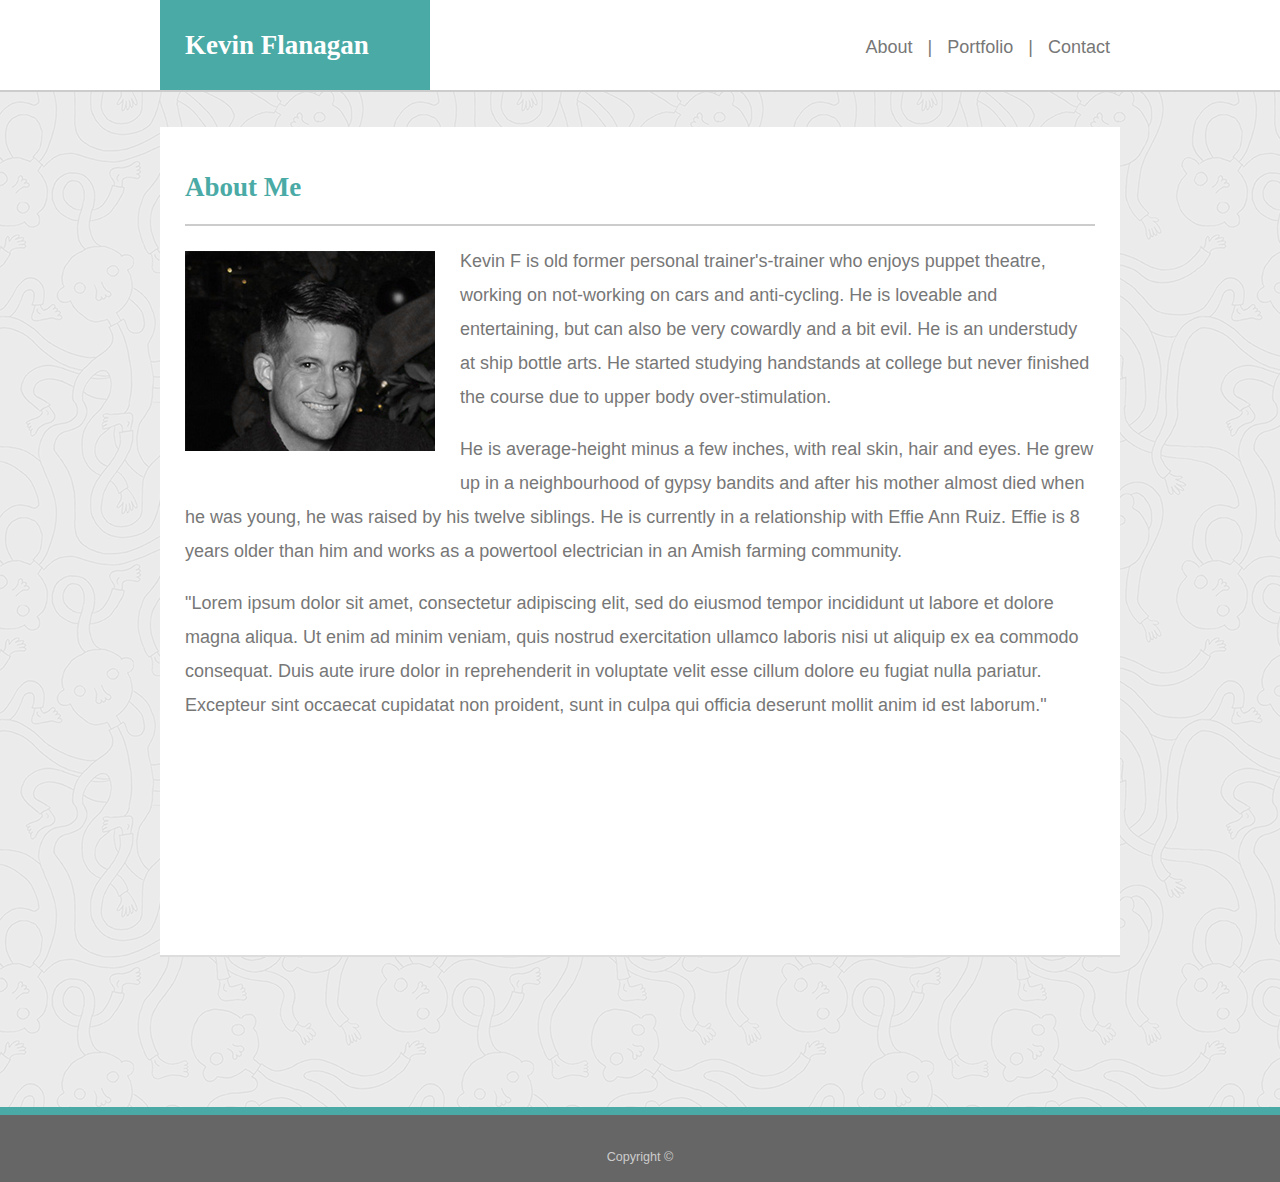
<file: index.html>
<!DOCTYPE html>
<html lang="en-us">
  <head>
    <meta charset="utf-8">
    <meta name="viewport" content="width=device-width, initial-scale=1, shrink-to-fit=no">
    <title>About Me</title>
    <!-- <link rel="stylesheet" href="assets/css/reset.css"> -->
    <link rel="stylesheet" href="assets/css/style.css" />
  </head>
  <body>
    <header class="header">
      <div class="header-container">
        <div class="name">Kevin Flanagan</div>
        <nav class="nav">         
          <a class="active" href="#">About</a> |  
          <a href="portfolio.html">Portfolio</a> |    
          <a href="contact.html">Contact</a>
        </nav>   
      </div> 
    </header>   
    
    <div class="content">
      <section class="main-section">
        <h1>About Me</h1>
        <div class="line"></div>
        <div class="main">
          <div class="headshot">
          <img src="./assets/images/profile_250x200.png" alt="face">
          </div>
          <p>
            Kevin F is old former personal trainer's-trainer who enjoys puppet
            theatre, working on not-working on cars and anti-cycling. He is
            loveable and entertaining, but can also be very cowardly and a bit
            evil. He is an understudy at ship bottle arts. He started studying
            handstands at college but never finished the course due to upper
            body over-stimulation.
          </p>
          <p>
            He is average-height minus a few inches, with real skin, hair and
            eyes. He grew up in a neighbourhood of gypsy bandits and after his
            mother almost died when he was young, he was raised by his twelve
            siblings. He is currently in a relationship with Effie Ann Ruiz.
            Effie is 8 years older than him and works as a powertool electrician
            in an Amish farming community.
          </p>
          <p>
            "Lorem ipsum dolor sit amet, consectetur adipiscing elit, sed do
            eiusmod tempor incididunt ut labore et dolore magna aliqua. Ut enim
            ad minim veniam, quis nostrud exercitation ullamco laboris nisi ut
            aliquip ex ea commodo consequat. Duis aute irure dolor in
            reprehenderit in voluptate velit esse cillum dolore eu fugiat nulla
            pariatur. Excepteur sint occaecat cupidatat non proident, sunt in
            culpa qui officia deserunt mollit anim id est laborum."
          </p>
        </div>
        <!-- main -->
      </section>
      <!--about-->
      
    </div>
    <!--content-->

    <div class="footer">
      Copyright ©
    </div>
  </body>
</html>
</file>
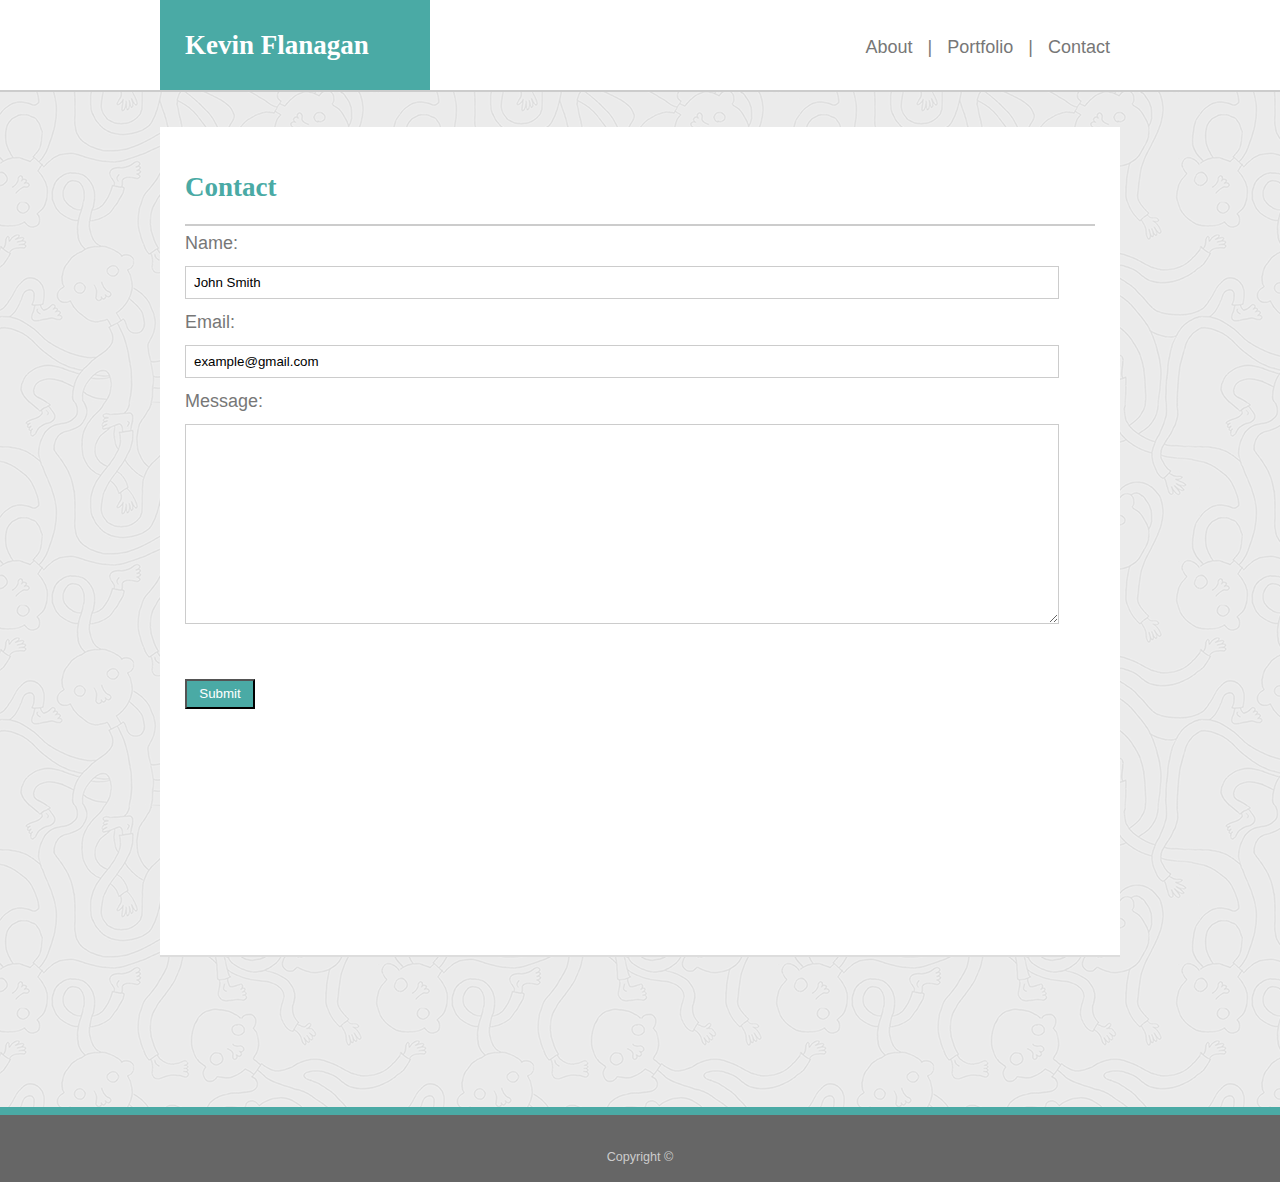
<file: contact.html>
<!DOCTYPE html>
<html lang="en-us">
  <head>
    <meta charset="utf-8" />
    <title>Contact Me</title>
    <link
      rel="stylesheet"
      type="text/css"
      media="screen"
      href="assets/css/style.css"
    />
  </head>
  <body>
      <header class="header">
          <div class="header-container">
            <div class="name">Kevin Flanagan</div>
            <nav class="nav">         
              <a href="index.html">About</a> |  
              <a href="portfolio.html">Portfolio</a> |    
              <a class="active" href="#">Contact</a>
            </nav>   
          </div> 
      </header>

    <div class="content">
      <section class="main-section">
        <h1>Contact</h1>
        <div class="line"></div>
        <div class="main">
          <form class="form">
            Name:<br />
            <input id="name" type="text" name="firstname" value="John Smith" />
            <br />
            Email:<br />
            <input id="email" type="text" name="email" value="example@gmail.com"/>
            <br />
            Message:<br />
            <textarea id="message"></textarea>
            <br /><br />
            <input class="button" type="submit" value="Submit" />
          </form>
        </div>
        <!-- main -->
      </section>
      <!--about-->
    </div>
    <!--content-->

    <div class="footer">
      Copyright ©
    </div>
  </body>
</html>
</file>
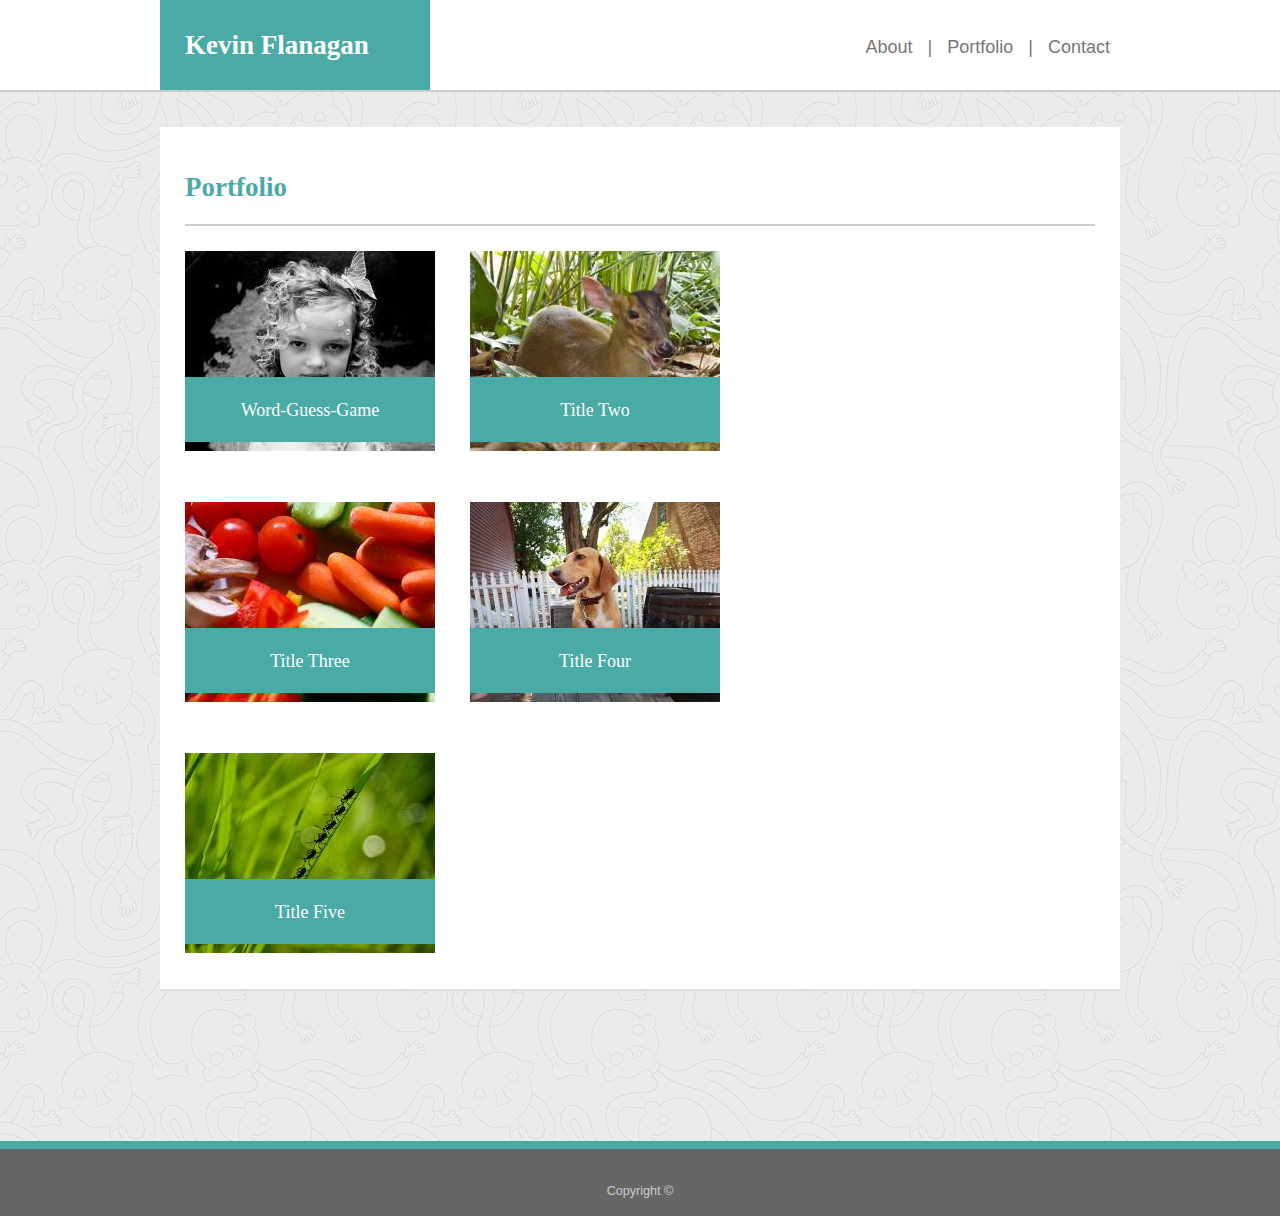
<file: portfolio.html>
<!DOCTYPE html>
<html lang="en-us">
  <head>
    <meta charset="utf-8" />
    <title>Portfolio</title>
    <link
      rel="stylesheet"
      type="text/css"
      media="screen"
      href="assets/css/style.css"
    />
  </head>
  <body>
      <header class="header">
          <div class="header-container">
            <div class="name">Kevin Flanagan</div>
          <nav class="nav">         
             <a href="index.html">About</a> |  
             <a  class="active" href="#">Portfolio</a> |    
             <a href="contact.html">Contact</a>
           </nav>   
         </div> 
      </header>

    <div class="content">
      <section class="main-section">
        <h1>Portfolio</h1>
        <div class="line"></div>
        <div class="main">         
          <div class="row-portfolio">
              <a href="https://bootcampkevin.github.io/Word-Guess-Game/" target="_blank" style="text-decoration: none">
              <div class="col-portfolio">
                <img src="./assets/images/lorempixel-1.jpg" alt="Word-Guess-Game" />
                <div class="title">Word-Guess-Game</div>
              </div>
            </a>
            <a href="#" style="text-decoration: none">
            <div class="col-portfolio">
              <img src="./assets/images/lorempixel-2.jpg" alt="Title 2" />
              <div class="title">Title Two</div>
            </div>
            </a>            
            <div class="clearfix"></div>
          </div>          
          <div class="row-portfolio">
              <a href="#" style="text-decoration: none">
            <div class="col-portfolio">
              <img src="./assets/images/lorempixel-3.jpg" alt="Title 3" />
              <div class="title">Title Three</div>
            </div></a>
            <a href="#" style="text-decoration: none">
            <div class="col-portfolio">
              <img src="./assets/images/lorempixel-4.jpg" alt="Title 4" />
              <div class="title">Title Four</div>
            </div>
            </a>
            <div class="clearfix"></div>
          </div>
          <div class="row-portfolio">
            
                <a href="#" style="text-decoration: none">
              <div class="col-portfolio">            
                <img src="./assets/images/lorempixel-5.jpg" alt="Title 5" />
                <div class="title">Title Five</div>            
              </div>
            </a>
          </div>
        </div>
        <!-- main -->
      </div>
      <!--about-->
    </div>
    <!--content-->

    <div class="footer">
      Copyright ©
    </div>
  </body>
</html>
</file>
<file: assets/css/style.css>
/**
 * HW 2
 **/

body {
  background-image: url("../images/bg.png");
  font-family: Arial, Helvetica, sans-serif;
  margin: 0;
  padding: 0;
  font-size: 18px;
  line-height: 34px;
  color: #777777;
  /* position: relative; */
}
* {
  box-sizing: border-box;
}

.header {
  background-color: #ffffff;
  border-bottom: 2px solid #cccccc;
  margin: 0;
  padding: 0;
  margin: 0 auto;
}
.header-container {
  width: 960px;
  height: 90px;
  margin: 0 auto;
}

.name {
  font-family: Georgia, "Times New Roman", Times, serif;
  background: #4aaaa5;
  font-weight: bold;
  font-size: 1.5em;
  width: 270px;
  height: 90px;
  margin: 0px;
  padding: 0 25px;
  float: left;
  color: #ffffff;
  line-height: 90px; 
  text-decoration: none;
}

.nav {
  margin: 0;
  padding: 0;
  float: right;  
}

.nav ul {
  list-style: none;
  margin: 0 0 0 0;
  padding: 0px;
  overflow: hidden;
  background-color: #ffffff;
}

.nav a {
  display: inline-block;
  color: #777777;
  text-align: center;
  padding: 30px 10px;
  text-decoration: none;
  height: 90px;
}

.nav a:hover {
  background-color: #eeeeee;
  color: #4aaaa5;
}

.nav a:hover:not(.active) {
  background-color: #4aaaa5;
  color: #ffffff;
}


/****** main *****/

.content {
  width: 960px;
  min-height: calc(100vh - 70px);
  margin: 35px auto 150px auto;
  padding: 25px;
  background-color: #ffffff;
  overflow: auto;
  border-bottom: 2px solid #dddddd;
}



h1 {
  color: #4aaaa5;
  font-family: Georgia, "Times New Roman", Times, serif;
  font-size: 1.5em;
  margin-bottom: 20px;
}
.hidden {
  display: none;
}

.line {
  border: 1.5px solid #cccccc;
}

.main-section{
  padding: 0px; 
}
.main {
  width: 100%;
  overflow: auto;
  clear: both;
  color: #777777;
  /* padding-top: 15px; */
}

.headshot {
  /* position: relative; */
  float: left;
  margin-top: 25px;
  margin-right: 25px;
  margin-bottom: 25px;
}
.footer {
  border-top: 8px solid #4aaaa5;
  text-align: center;
  color: #cccccc;
  padding: 25px 0 8px 0;
  background-color: #666666;
  font-size: 0.7em;
  position: absolute;
  width: 100%;
}

/* clearfix is applied to the parent container to 'fix' the flow of the page */
.clearfix::after {
  content: "";
  display: block;
  clear: both;
}

#name,
#email {
  width: 96%;
  padding: 8px;
  border: 1px solid #ccc;
  margin-top: 6px;
  margin-bottom: 6px;
  margin-right: 1px;
}

#message {
  width: 96%;
  height: 200px;
  padding: 8px;
  border: 1px solid #ccc;
  margin-top: 6px;
  margin-bottom: 6px;
  margin-right: 1px;
  overflow: scroll;
}

.button {
  background-color: #4aaaa5;
  height: 30px;
  width: 70px;
  color: #ffffff;
}
.row-portfolio {
  margin-bottom: 15px;
}
.col-portfolio {
  float: left;
  padding: 25px 35px 0 0;
}

.title {
  float: left;
  width: 250px;
  height: 65px;
  padding: 16px 0 0 0;
  color: white;
  background: #4aaaa5;
  z-index: 50;
  position: absolute;
  /* bottom: 115px; */
  margin: -85px 0 0 0;
  text-align: center;
  font-family: Georgia, "Times New Roman", Times, serif;
}

/********  MEDIA QUERIES  *********/

@media only screen and (max-width: 980px) {
  .content {
    margin-left: 60px;
    width: 620px;
  }
  .header {
    padding-left: 60px;
  }
  .header-container {
    width: 100%;
  }
}

@media only screen and (max-width: 768px) {
  .content {
    margin-left: 30px;
    width: 620px;
  }
  .header {
    padding-left: 30px;
  }
  .header-container {
    width: 100%;
  }
}

@media only screen and (max-width: 640px) {
  .content {
    margin-left: 20px;
    margin-right: 20px;
    width: 90%;
  }
  .header {
    padding-left: 0px;
    
  }
  .header-container {
    height: 120px;
  }
  .nav {
    float: none;
    text-align: center;
  }
  .nav a {
    height: 40px;
    padding: 4px;
  }

  .name {
    width: 100%;
    text-align: center;
    line-height: 80px;
    height: 80px;
  }

  .headshot {
    text-align: center;
    float: none;
    margin: 20px auto;
  }
  .col-portfolio {
    padding: 18px 0 0 0;
    text-align: center;
    float: none;
  }
  .title{
    margin-left: auto;
    margin-right: auto;
    float: none;
    position: relative;   
  }
  .title a{
    text-decoration: none !important;
  }
 
}
</file>
